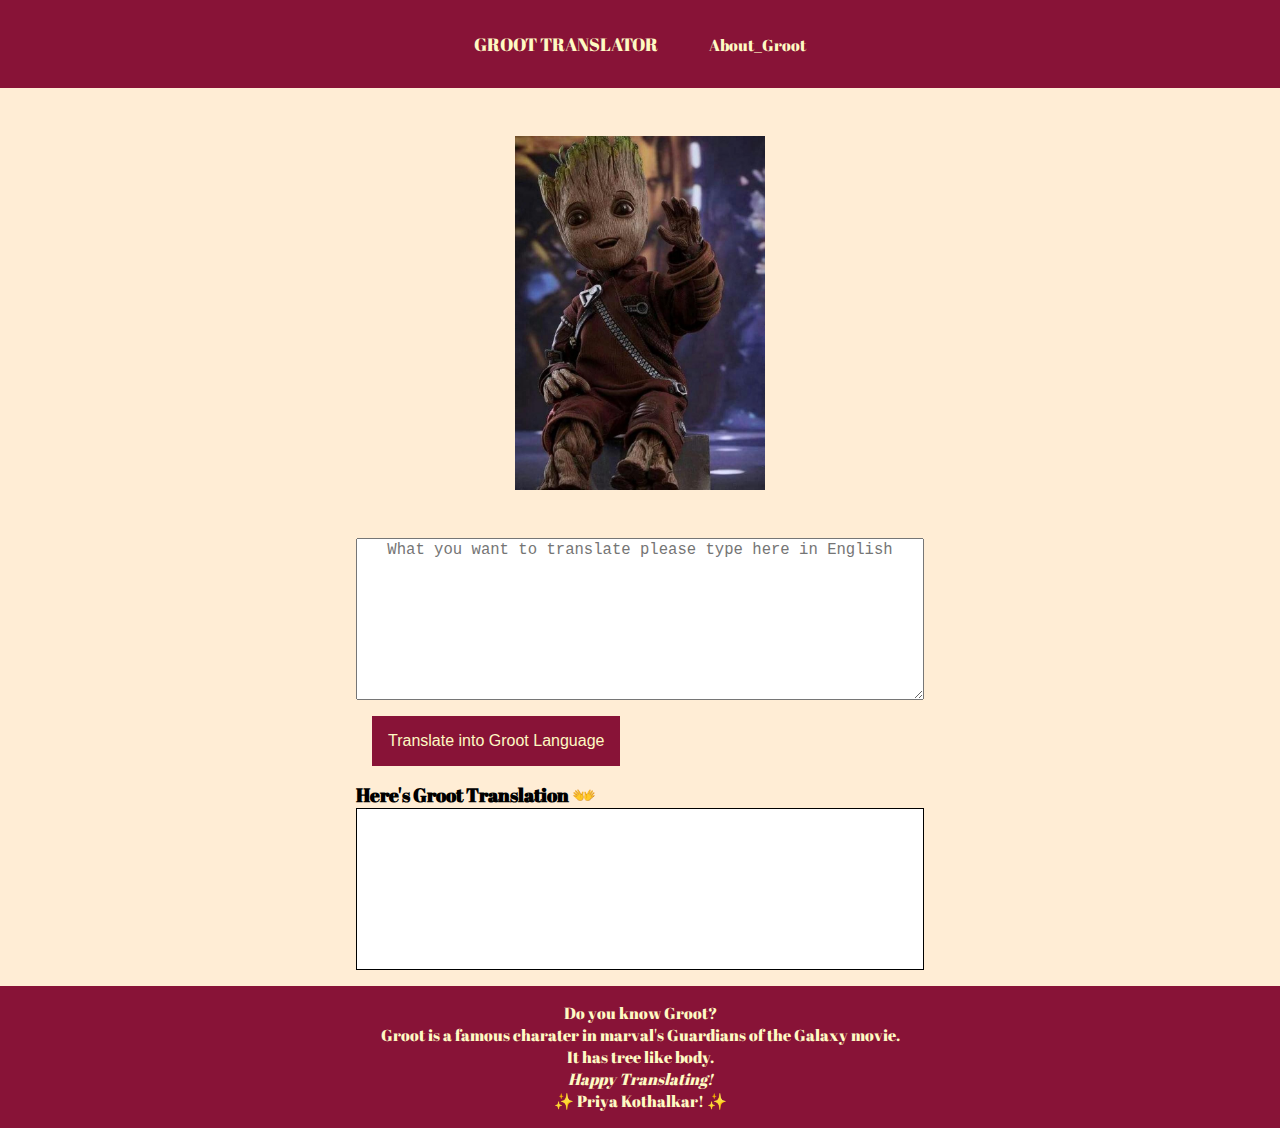
<file: index.html>
<!DOCTYPE html>
<html lang="en">

<head>
    <meta charset="UTF-8">
    <meta http-equiv="X-UA-Compatible" content="IE=edge">
    <meta name="viewport" content="width=device-width, initial-scale=1.0">
    <title>Groot Translator</title>
    <link href="style.css" rel="stylesheet" />
</head>

<body>
    <nav class="alignment">
        <ul class="list-non-bullet">
            <li class="list-item-inline">
                <a class="link link-active" href="index.html" style="font-size: large; ">GROOT TRANSLATOR</a>
            </li>
            <li class="list-item-inline">
                <a class="link" href="about_groot.html">About_Groot</a>

            </li>
        </ul>
    </nav>

    <header>
        <img src="image/groot-img.jpg" alt="Groot Image">
    </header>
    <main>

        <section>
            <textarea id="text-input" placeholder="What you want to translate please type here in English"></textarea>
        </section>
        <section>
            <div class="button">
                <button id="translator-btn">
                    <nav> Translate into Groot Language</nav>
                </button>
            </div>
        </section>
        <section>
            <div>
                <strong>
                    Here's Groot Translation 👐
                </strong>
            </div>
            <div id="output"></div>
        </section>
    </main>
    <footer class="alignment">
        <div>Do you know Groot?</div>
        <p>
            Groot is a famous charater in marval's
            Guardians of the Galaxy movie.<br>
            It has tree like body.
            <br>
            <em>Happy Translating!</em>
        </p>
        <div> ✨ Priya Kothalkar! ✨ </div>
    </footer>
    <script src="app.js" type="text/javascript"></script>
</body>

</html>
</file>
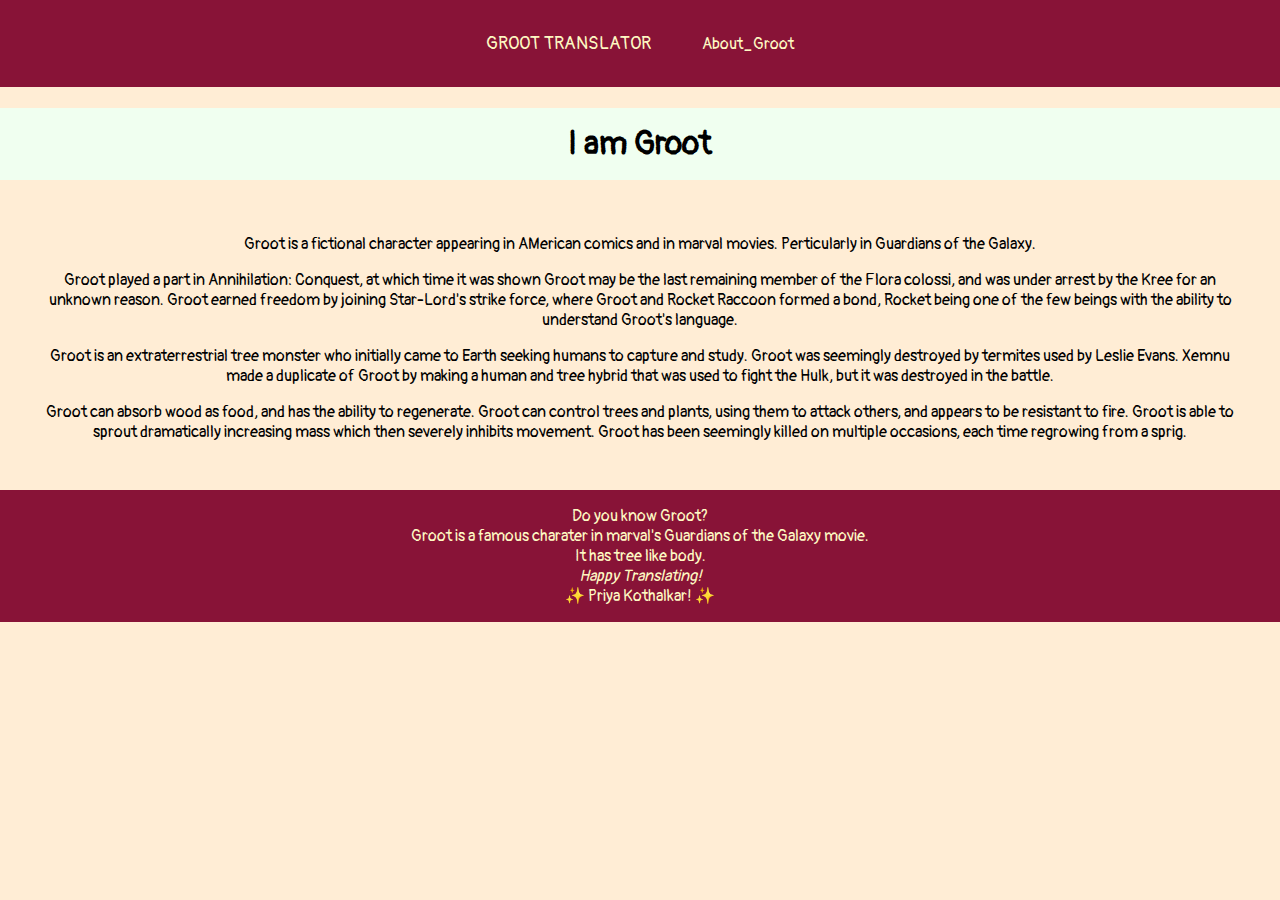
<file: about_groot.html>
<!DOCTYPE html>
<html lang="en">
<head>
    <meta charset="UTF-8">
    <meta http-equiv="X-UA-Compatible" content="IE=edge">
    <meta name="viewport" content="width=device-width, initial-scale=1.0">
    <title>About | Groot</title>
    <link href="style.css" rel="stylesheet"/>
    <style>
       @import url('https://fonts.googleapis.com/css2?family=Pangolin&display=swap');
        body{
            font-family: 'Pangolin', cursive;
        }
    </style>
</head>
<body style="text-align: center;">
    <nav class="alignment">
        <ul class="list-non-bullet">
            <li class="list-item-inline">
                <a class="link link-active" href="index.html" style="font-size: large; ">GROOT TRANSLATOR</a>
            </li>
            <li class="list-item-inline">
                <a class="link" href="about_groot.html">About_Groot</a>

            </li>
        </ul>
    </nav>
    <h1 style="padding: 1rem; background-color:honeydew">I am Groot</h1>
    <article style="text-align: center; margin: 1rem; padding:1rem">
        <p>
            Groot is a fictional character appearing in AMerican comics and in marval movies. Perticularly in Guardians of the Galaxy.

        </p>
        <p>
            Groot played a part in Annihilation: Conquest, at which time it was shown Groot may be the last remaining member of the Flora colossi, and was under arrest by the Kree for an unknown reason. Groot earned freedom by joining Star-Lord's strike force, where Groot and Rocket Raccoon formed a bond, Rocket being one of the few beings with the ability to understand Groot's language.
        </p>
        <p>
            Groot is an extraterrestrial tree monster who initially came to Earth seeking humans to capture and study. Groot was seemingly destroyed by termites used by Leslie Evans. Xemnu made a duplicate of Groot by making a human and tree hybrid that was used to fight the Hulk, but it was destroyed in the battle.
        </p>
        <p>
            Groot can absorb wood as food, and has the ability to regenerate. Groot can control trees and plants, using them to attack others, and appears to be resistant to fire. Groot is able to sprout dramatically increasing mass which then severely inhibits movement. Groot has been seemingly killed on multiple occasions, each time regrowing from a sprig.
        </p>
    </article>
    <!-- <h1 style="text-align: center;">This page is under construction</h1> -->
    <footer class="alignment">
        <div>Do you know Groot?</div>
        <p>
            Groot is a famous charater in marval's
            Guardians of the Galaxy movie.<br>
            It has tree like body.
            <br>
            <em>Happy Translating!</em>
        </p>
        <div> ✨ Priya Kothalkar! ✨ </div>
    </footer>
</body>
</html>
</file>
<file: style.css>
@import url('https://fonts.googleapis.com/css2?family=Tourney&display=swap');
@import url('https://fonts.googleapis.com/css2?family=Abril+Fatface&display=swap');
:root {
    --brown: #881337;
    --green: #FEF9C3;
    --background: #FFEDD5;
}
*{
    box-sizing: border-box;
}

/* body */
body {
    margin: 0px;
    background-color: var(--background);
    font-family: 'Abril Fatface', cursive;
}

.li{display: inline;
}

.link{
    box-sizing: border-box;
    text-decoration: none;
    padding: 0.5rem 1rem;
}

/* alignment  */
.alignment {
    background-color: var(--brown);
    color: var(--green);
    padding: 1rem;
    text-align: center;
    /* font-family: 'Tourney', cursive; */
}

.list-non-bullet {
    list-style: none;
    padding-inline-start: 0px;
}

.list-item-inline {
    display: inline;
    padding: 0rem 0.5rem;
}

a{color:var(--green);
    text-decoration: none;}



/* header or image */
header {
    display: block;
    padding: 2rem;
}

img {
    width: 250px;
    padding-top: 1rem;
    max-width: 350px;
    display: block;
    margin: auto;
}

/* main translation component */
main {
    margin: auto;
    padding: 1rem;
    max-width: 600px;
    display: block;
}

section {
    display: block;
}

textarea {
    box-sizing: border-box;
    width: 100%;
    min-height: 18vh;
    max-height: 20vh;
    font-size: larger;
    display: block;
    align-items: center;
    overflow: scroll;
    text-align: center;
}

div {
    display: block;
}

strong {
    font-weight: bold;
    font-size: larger;
}

button {
    color: var(--green);
    background-color: var(--brown);
    align-items: center;
    border: none;
    margin: 1rem 1rem;
    padding: 1rem;
    font-size: medium;
}

#output {
    background-color: white;
    box-sizing: border-box;
    border: 1px solid black;
    min-height: 18vh;
    max-height: 20vh;
    overflow: scroll;
    width: 100%;
}

/* footer */
footer {
    bottom: 0;
    width: 100%;
    padding: 1rem;
    text-align: center;

}

footer p {
    margin: auto;
}
</file>
